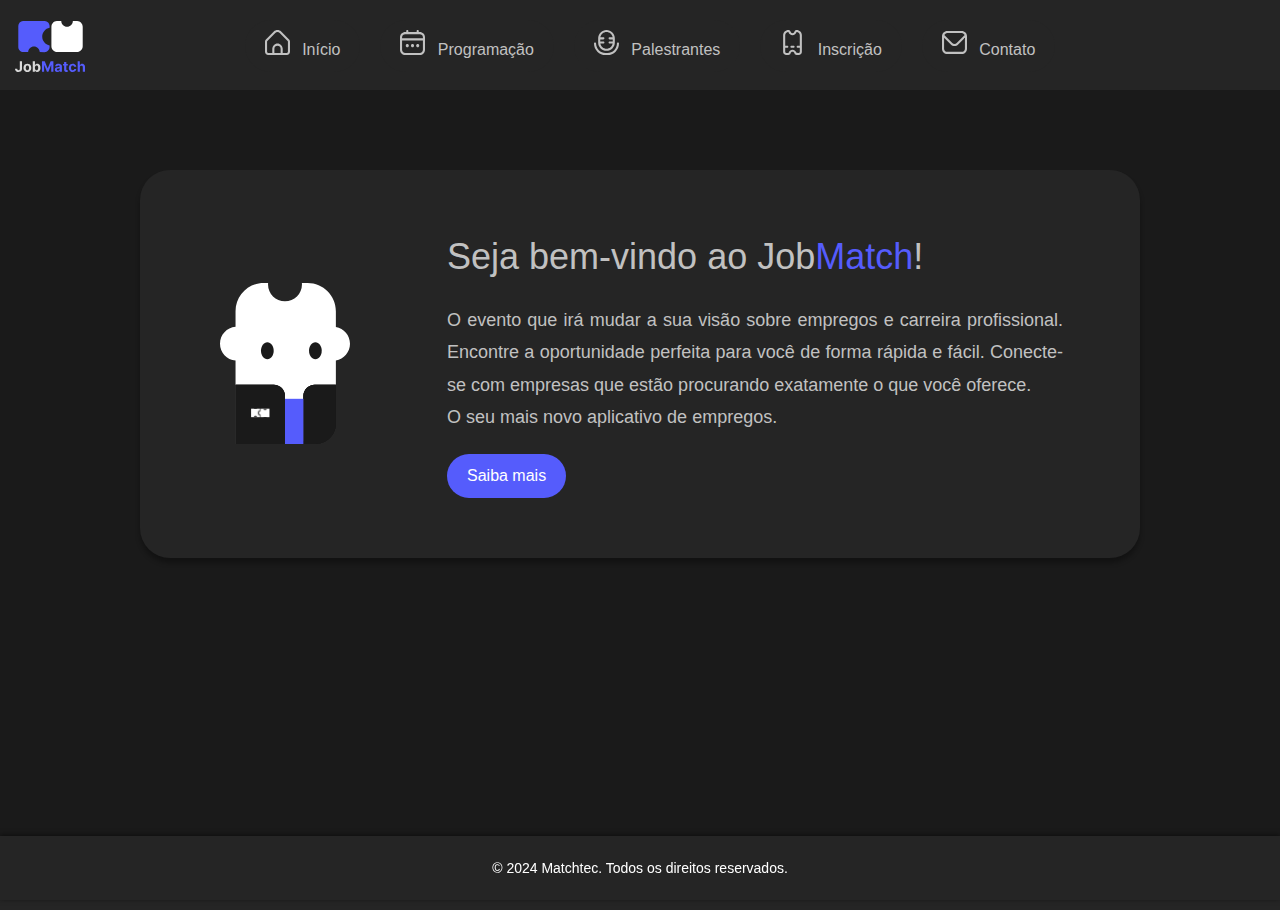
<file: index.html>
<!DOCTYPE html>
<html lang="pt-br">
<head>
    <meta charset="UTF-8">
    <meta name="viewport" content="width=device-width, initial-scale=1.0">
    <title>Jobmatch - Lançamento</title>
    <link rel="stylesheet" href="css/styles.css">
    <link rel="stylesheet" href="css/container_main.css">
    <link rel="stylesheet" href="css/botao.css">
    <link rel="stylesheet" href="css/navegador.css">
    <link rel="stylesheet" href="css/logo.css">
</head>
<body>
    <header>
        <nav>
            <ul>
                <li>
                    <div class="logo">
                        <img src="assets/icons/jobus/logo.svg" alt="Início">
                    </div>
                </li>
                <li>
                    <a href="index.html">
                        <div>
                            <img src="assets/icons/home.svg" alt="Início">
                            <span>Início</span>
                        </div>
                    </a>
                </li>
                <li>
                    <a href="programacao.html">
                        <div>
                            <img src="assets/icons/calendario.svg" alt="Programação">
                            <span>Programação</span>
                        </div>
                    </a>
                </li>
                <li>
                    <a href="palestrantes.html">
                        <div>
                            <img src="assets/icons/microfone.svg" alt="Palestrantes">
                            <span>Palestrantes</span>
                        </div>
                    </a>
                </li>
                <li>
                    <a href="inscricao.html">
                        <div>
                            <img src="assets/icons/ticket.svg" alt="Inscrição">
                            <span>Inscrição</span>
                        </div>
                    </a>
                </li>
                <li>
                    <a href="contato.html">
                        <div>
                            <img src="assets/icons/envelope.svg" alt="Contato">
                            <span>Contato</span>
                        </div>
                    </a>
                </li>
            </ul>
        </nav>
    </header>
    
    <main>
        <div class="content-container">
            <img src="assets/icons/jobus/jobu.svg" alt="Imagem Jobu" class="jobu-image">
            <div class="text-content">
                <h2>Seja bem-vindo ao Job<span style="color: #555CFC;">Match</span>!</h2>
                <p>O evento que irá mudar a sua visão sobre empregos e carreira profissional. Encontre a oportunidade perfeita para você de forma rápida e fácil. Conecte-se com empresas que estão procurando exatamente o que você oferece. <br>O seu mais novo aplicativo de empregos.</p>
                <a href="programacao.html" class="btn-saiba-mais">Saiba mais</a>
            </div>
        </div>
    </main>

    <footer>
        <p>&copy; 2024 Matchtec. Todos os direitos reservados.</p>
    </footer>
</body>

</html>
</file>
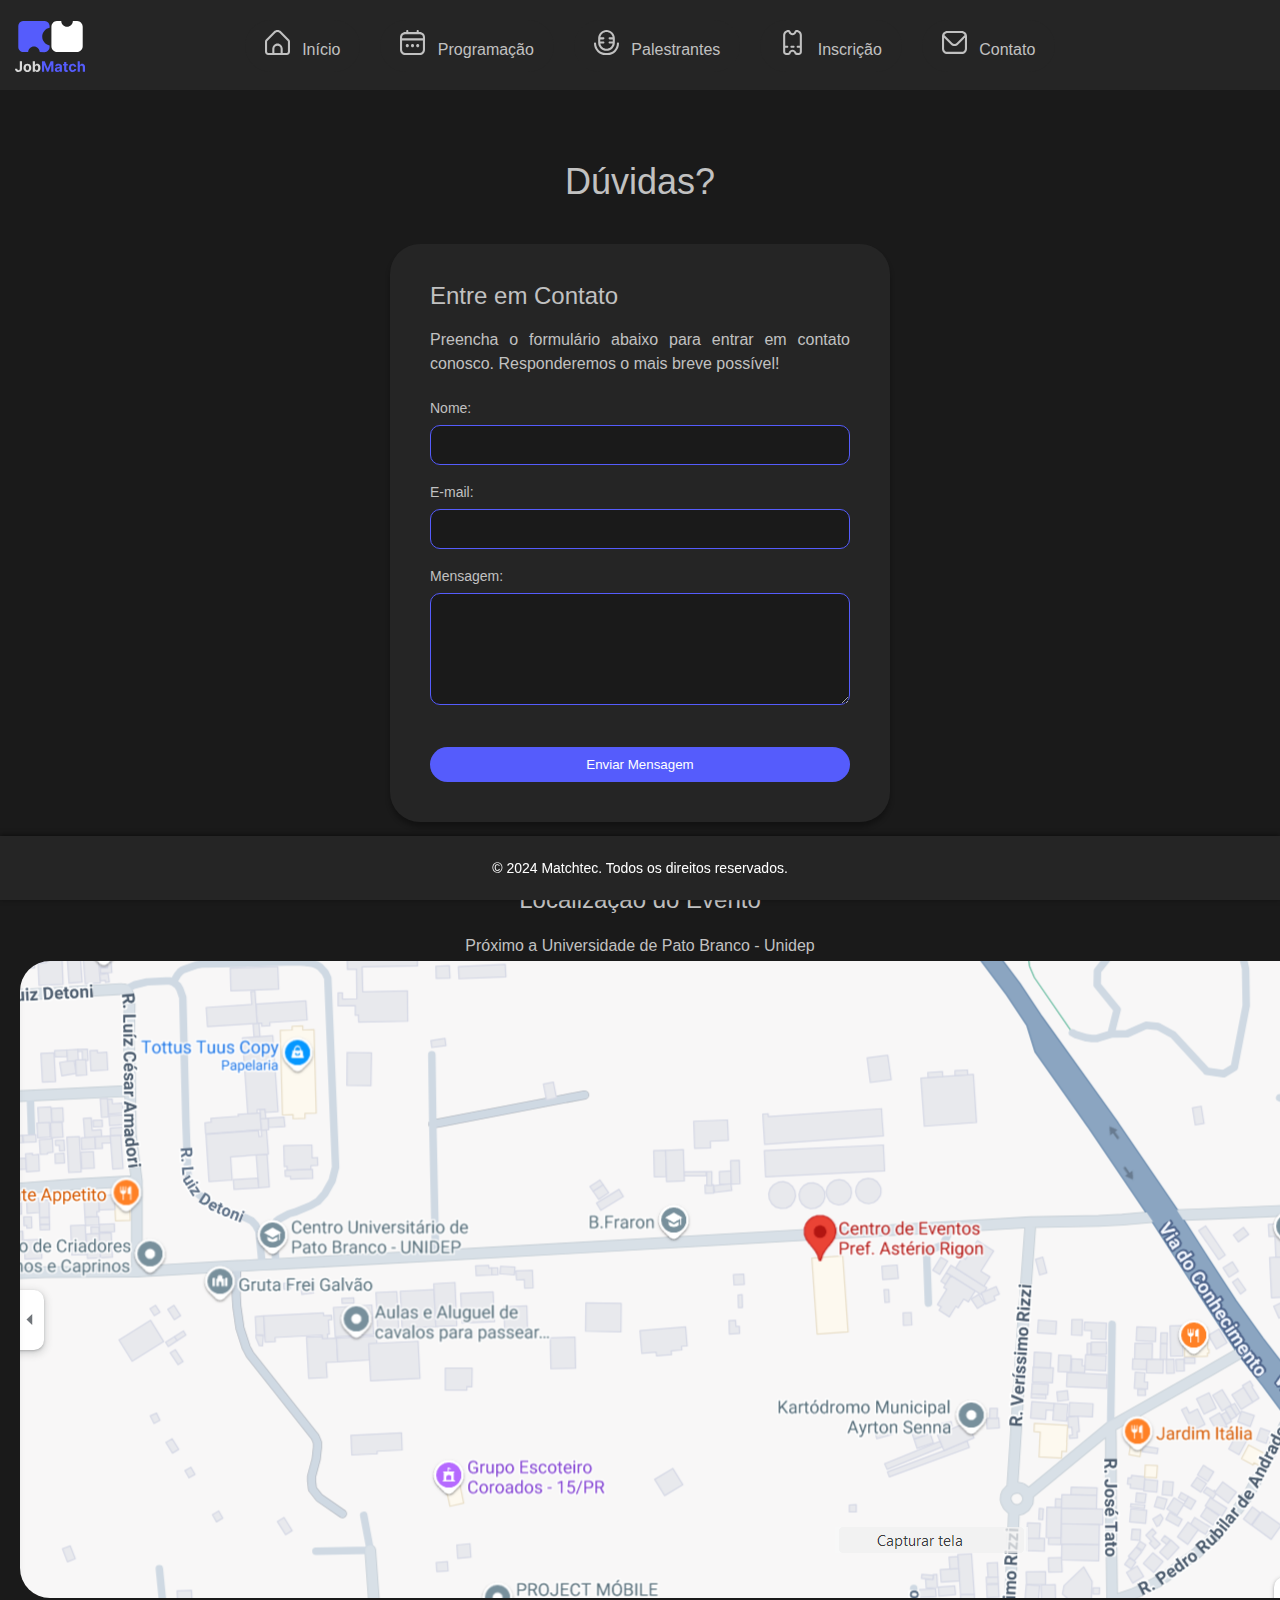
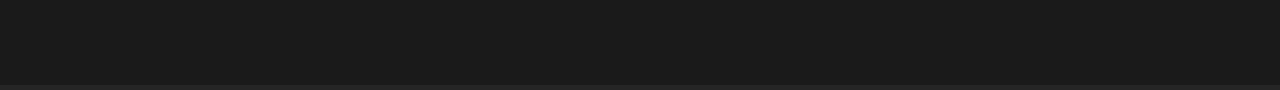
<file: contato.html>
<!DOCTYPE html>
<html lang="pt-BR">
<head>
    <meta charset="UTF-8">
    <meta name="viewport" content="width=device-width, initial-scale=1.0">
    <title>Jobmatch - Contato</title>
    <link rel="stylesheet" href="css/navegador.css">
    <link rel="stylesheet" href="css/inscricao.css">
    <link rel="stylesheet" href="css/styles.css">
    <link rel="stylesheet" href="css/container_main.css">
    <link rel="stylesheet" href="css/botao.css">
    <link rel="stylesheet" href="css/logo.css">
    <link rel="stylesheet" href="css/contato.css">

</head>
<body>
    <header>
        <nav>
            <ul>
                <li>
                    <div class="logo">
                        <img src="assets/icons/jobus/logo.svg" alt="Início">
                    </div>
                </li>
                <li>
                    <a href="index.html">
                        <div>
                            <img src="assets/icons/home.svg" alt="Início">
                            <span>Início</span>
                        </div>
                    </a>
                </li>
                <li>
                    <a href="programacao.html">
                        <div>
                            <img src="assets/icons/calendario.svg" alt="Programação">
                            <span>Programação</span>
                        </div>
                    </a>
                </li>
                <li>
                    <a href="palestrantes.html">
                        <div>
                            <img src="assets/icons/microfone.svg" alt="Palestrantes">
                            <span>Palestrantes</span>
                        </div>
                    </a>
                </li>
                <li>
                    <a href="inscricao.html">
                        <div>
                            <img src="assets/icons/ticket.svg" alt="Inscrição">
                            <span>Inscrição</span>
                        </div>
                    </a>
                </li>
                <li>
                    <a href="contato.html">
                        <div>
                            <img src="assets/icons/envelope.svg" alt="Contato">
                            <span>Contato</span>
                        </div>
                    </a>
                </li>
            </ul>
        </nav>
    </header>
    <main class="contact">
        <div class="titulo">
            <h2>Dúvidas?</h2>
        </div>
        <div class="container">
            <div class="contact-form">
                <h2 class="highlight">Entre em Contato</h2>
                <p>Preencha o formulário abaixo para entrar em contato conosco. Responderemos o mais breve possível!</p>
        
                <form action="#" method="post">
                    <div class="input-group">
                        <label for="name">Nome:</label>
                        <input type="text" id="name" name="name" required>
                    </div>
        
                    <div class="input-group">
                        <label for="email">E-mail:</label>
                        <input type="email" id="email" name="email" required>
                    </div>
        
                    <div class="input-group">
                        <label for="message">Mensagem:</label>
                        <textarea id="message" name="message" rows="5" required></textarea>
                    </div>
        
                    <button class="btn" type="submit">Enviar Mensagem</button>
                </form>
            </div>
        </div>
        <br>
        
        <div class="contato">
            <hr>
        </div>

        <div class="contato">
            <h2>Localização do Evento</h2>
            <p>Próximo a Universidade de Pato Branco - Unidep</p>
            <img src="assets/img/mapa.png" alt="mapa">
        </div>
        
    </main>
    
    <footer>
        <p>&copy; 2024 Matchtec. Todos os direitos reservados.</p>
    </footer>
</body>
</html>
</file>
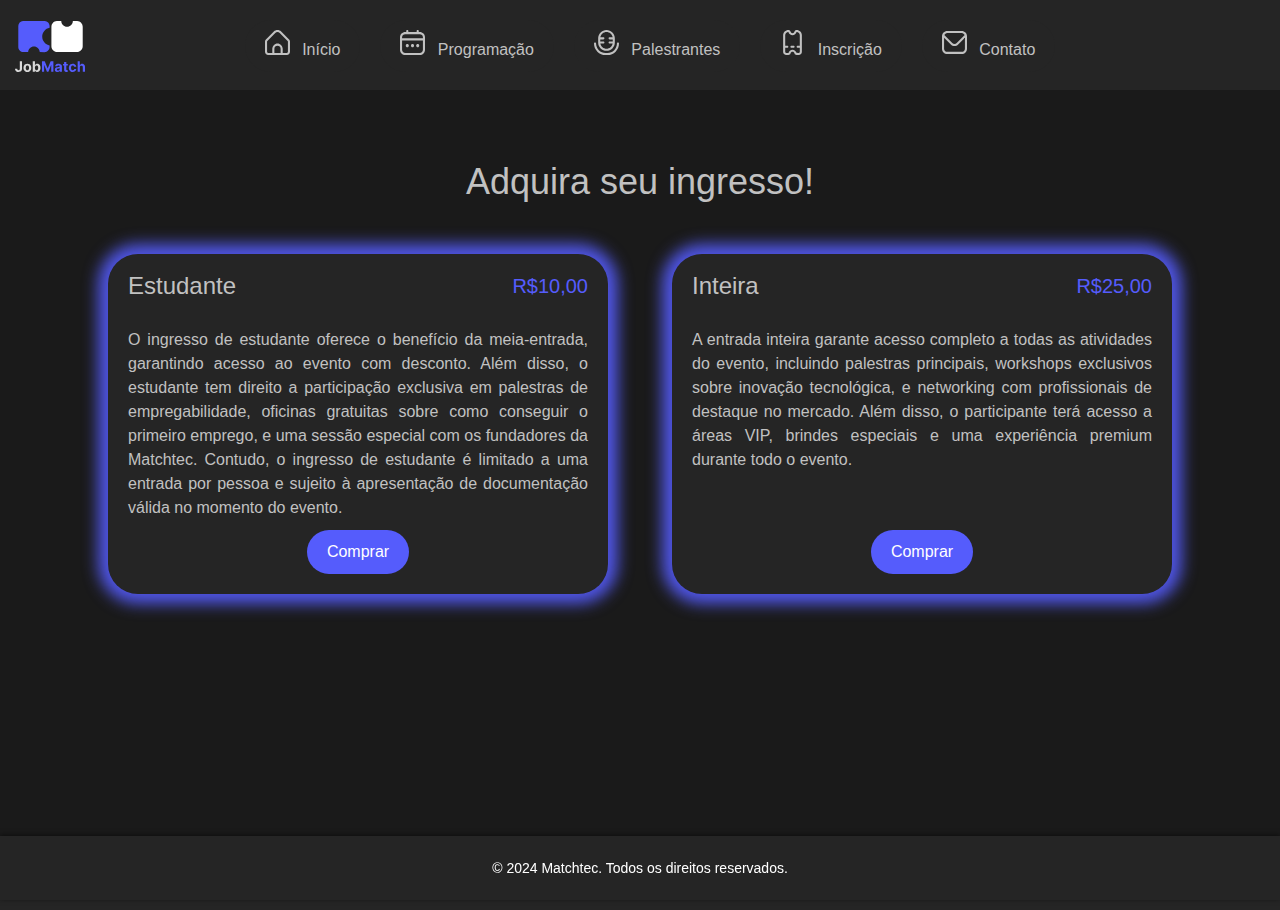
<file: inscricao.html>
<!DOCTYPE html>
<html lang="pt-BR">
<head>
    <meta charset="UTF-8">
    <meta name="viewport" content="width=device-width, initial-scale=1.0">
    <title>Jobmatch - Ingressos</title>
    <link rel="stylesheet" href="css/navegador.css">
    <link rel="stylesheet" href="css/inscricao.css">
    <link rel="stylesheet" href="css/styles.css">
    <link rel="stylesheet" href="css/container_main.css">
    <link rel="stylesheet" href="css/botao.css">
    <link rel="stylesheet" href="css/logo.css">

</head>
<body>
    <header>
        <nav>
            <ul>
                <li>
                    <div class="logo">
                        <img src="assets/icons/jobus/logo.svg" alt="Início">
                    </div>
                </li>
                <li>
                    <a href="index.html">
                        <div>
                            <img src="assets/icons/home.svg" alt="Início">
                            <span>Início</span>
                        </div>
                    </a>
                </li>
                <li>
                    <a href="programacao.html">
                        <div>
                            <img src="assets/icons/calendario.svg" alt="Programação">
                            <span>Programação</span>
                        </div>
                    </a>
                </li>
                <li>
                    <a href="palestrantes.html">
                        <div>
                            <img src="assets/icons/microfone.svg" alt="Palestrantes">
                            <span>Palestrantes</span>
                        </div>
                    </a>
                </li>
                <li>
                    <a href="inscricao.html">
                        <div>
                            <img src="assets/icons/ticket.svg" alt="Inscrição">
                            <span>Inscrição</span>
                        </div>
                    </a>
                </li>
                <li>
                    <a href="contato.html">
                        <div>
                            <img src="assets/icons/envelope.svg" alt="Contato">
                            <span>Contato</span>
                        </div>
                    </a>
                </li>
            </ul>
        </nav>
    </header>
    <main>

        <div class="titulo">
            <h2>Adquira seu ingresso!</h2>
        </div>

        <div class="container">
            <div class="ticket">
                <div class="ticket-header">
                    <h2 class="highlight">Estudante</h2>
                    <span class="price">R$10,00</span>
                </div>
                <p>O ingresso de estudante oferece o benefício da meia-entrada, 
                    garantindo acesso ao evento com desconto. Além disso, o estudante 
                    tem direito a participação exclusiva em palestras de empregabilidade, 
                    oficinas gratuitas sobre como conseguir o primeiro emprego, e uma sessão 
                    especial com os fundadores da Matchtec. Contudo, o ingresso de estudante 
                    é limitado a uma entrada por pessoa e sujeito à apresentação de documentação 
                    válida no momento do evento.</p>
                    <a href="formulario_estudante.html" class="botao">Comprar</a>
                
            </div>
        
            <div class="ticket">
                <div class="ticket-header">
                    <h2 class="highlight">Inteira</h2>
                    <span class="price">R$25,00</span>
                </div>
                <p>A entrada inteira garante acesso completo a todas as atividades do 
                    evento, incluindo palestras principais, workshops exclusivos sobre inovação 
                    tecnológica, e networking com profissionais de destaque no mercado. Além disso,
                    o participante terá acesso a áreas VIP, brindes especiais e uma experiência premium 
                    durante todo o evento.</p>
                    <a href="formulario_inteira.html" class="botao">Comprar</a>

            </div>
        </div>        
    </main>
    <footer>
        <p>&copy; 2024 Matchtec. Todos os direitos reservados.</p>
    </footer>
</body>
</html>
</file>
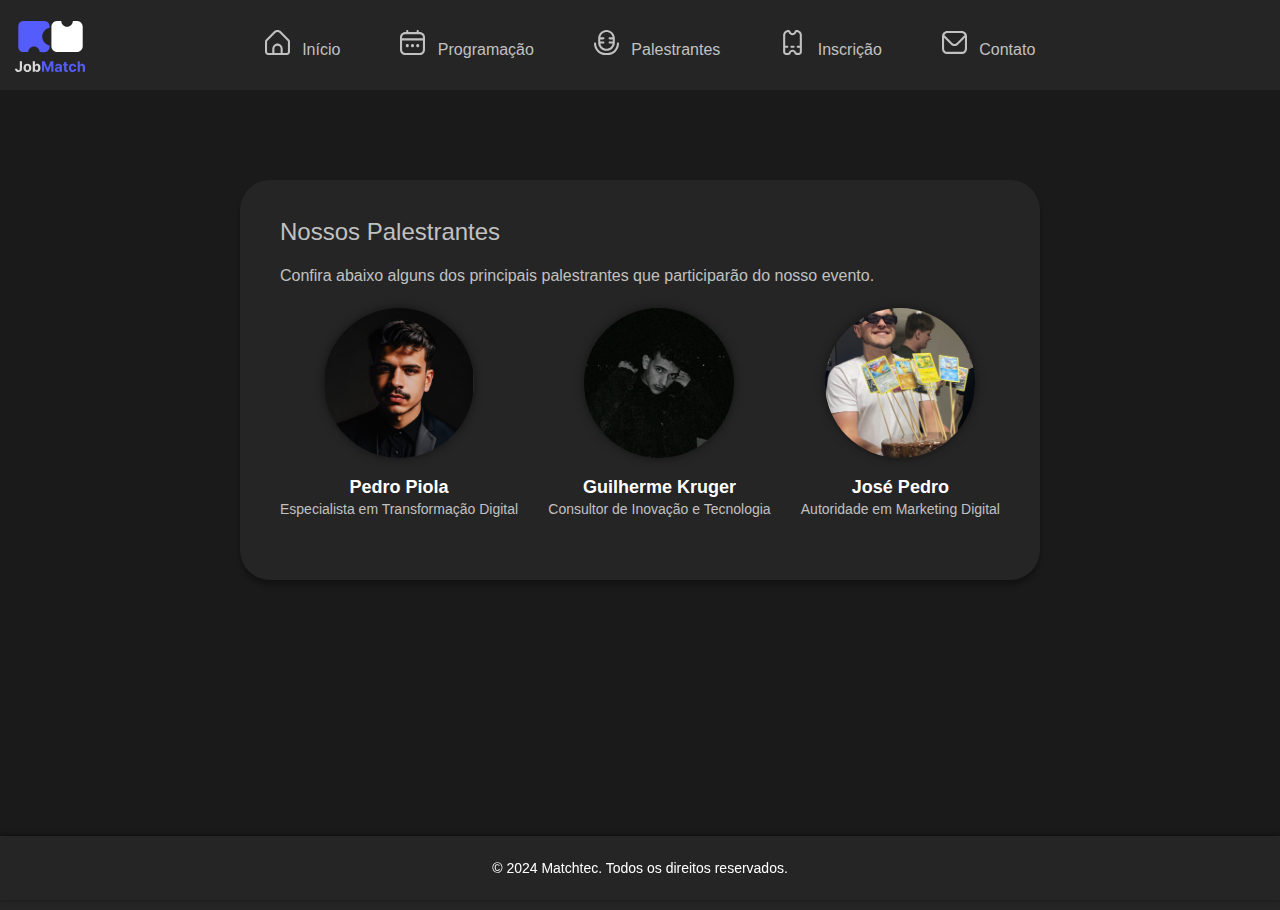
<file: palestrantes.html>
<!DOCTYPE html>
<html lang="pt-BR">
<head>
    <meta charset="UTF-8">
    <meta name="viewport" content="width=device-width, initial-scale=1.0">
    <title>Jobmatch - Palestrantes</title>
    <link rel="stylesheet" href="css/navegador.css">
    <link rel="stylesheet" href="css/palestrantes.css">
    <link rel="stylesheet" href="css/styles.css">
    <link rel="stylesheet" href="css/container_main.css">
    <link rel="stylesheet" href="css/botao.css">
    <link rel="stylesheet" href="css/logo.css">
</head>
<body>
    <header>
        <nav>
            <ul>
                <li>
                    <div class="logo">
                        <img src="assets/icons/jobus/logo.svg" alt="Início">
                    </div>
                </li>
                <li>
                    <a href="index.html">
                        <div>
                            <img src="assets/icons/home.svg" alt="Início">
                            <span>Início</span>
                        </div>
                    </a>
                </li>
                <li>
                    <a href="programacao.html">
                        <div>
                            <img src="assets/icons/calendario.svg" alt="Programação">
                            <span>Programação</span>
                        </div>
                    </a>
                </li>
                <li>
                    <a href="palestrantes.html">
                        <div>
                            <img src="assets/icons/microfone.svg" alt="Palestrantes">
                            <span>Palestrantes</span>
                        </div>
                    </a>
                </li>
                <li>
                    <a href="inscricao.html">
                        <div>
                            <img src="assets/icons/ticket.svg" alt="Inscrição">
                            <span>Inscrição</span>
                        </div>
                    </a>
                </li>
                <li>
                    <a href="contato.html">
                        <div>
                            <img src="assets/icons/envelope.svg" alt="Contato">
                            <span>Contato</span>
                        </div>
                    </a>
                </li>
            </ul>
        </nav>
    </header>

    <main>
        <div class="container">
            <div class="palestrante-section">
                <h2 class="highlight">Nossos Palestrantes</h2>
                <p>Confira abaixo alguns dos principais palestrantes que participarão do nosso evento.</p>

                <div class="palestrante-list">
                    <div class="palestrante">
                        <img src="assets/img/pedrobigode.jpeg" alt="Palestrante 1">
                        <h3>Pedro Piola</h3>
                        <p>Especialista em Transformação Digital</p>
                    </div>
                    <div class="palestrante">
                        <img src="assets/img/krugerr.jpeg" alt="Palestrante 2">
                        <h3>Guilherme Kruger</h3>
                        <p>Consultor de Inovação e Tecnologia</p>
                    </div>
                    <div class="palestrante">
                        <img src="assets/img/zepe.jpg" alt="Palestrante 3">
                        <h3>José Pedro</h3>
                        <p>Autoridade em Marketing Digital</p>
                    </div>
                </div>
            </div>
        </div>
    </main>

    <footer>
        <p>&copy; 2024 Matchtec. Todos os direitos reservados.</p>
    </footer>
</body>
</html>
</file>
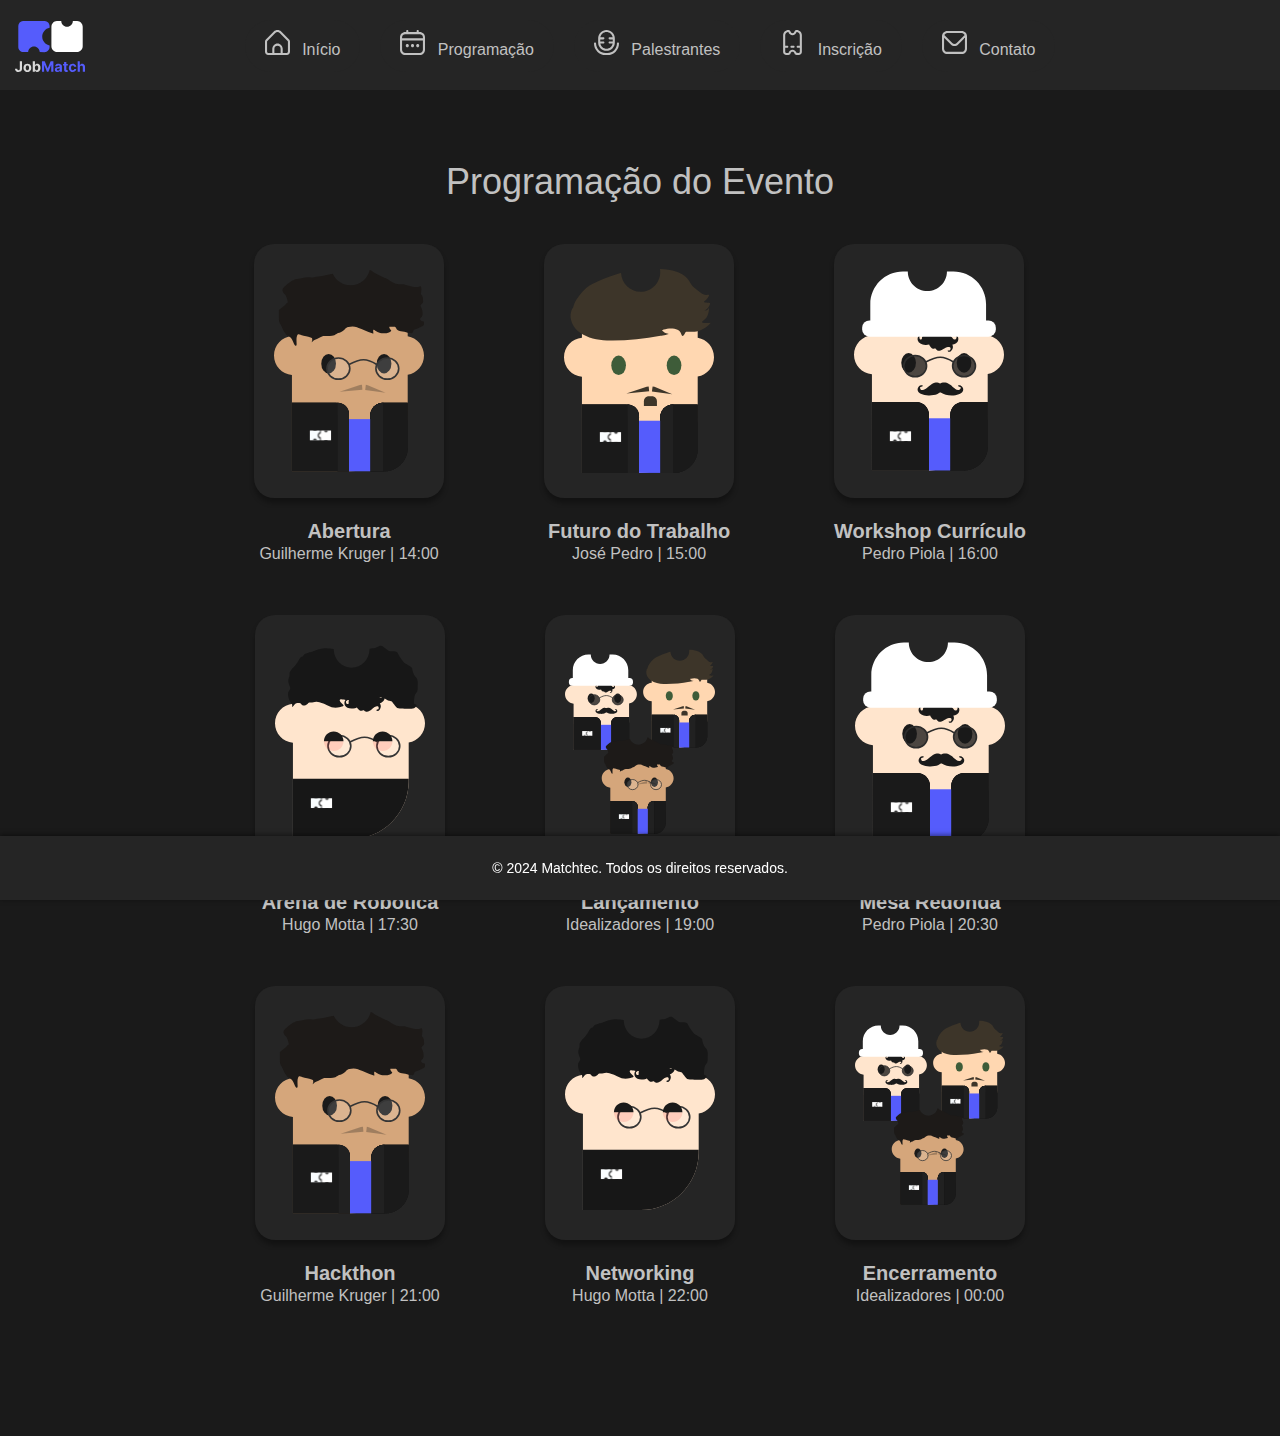
<file: programacao.html>
<!DOCTYPE html>
<html lang="pt-br">
<head>
    <meta charset="UTF-8">
    <meta name="viewport" content="width=device-width, initial-scale=1.0">
    <title>Jobmatch - Programação</title>
    <link rel="stylesheet" href="css/styles.css">
    <link rel="stylesheet" href="css/container_main.css">
    <link rel="stylesheet" href="css/botao.css">
    <link rel="stylesheet" href="css/navegador.css">
    <link rel="stylesheet" href="css/logo.css">
    <link rel="stylesheet" href="css/cards.css">
    <link rel="stylesheet" href="css/titulo_programacao.css">
</head>
<body>
    <header>
        <nav>
            <ul>
                <li>
                    <div class="logo">
                        <img src="assets/icons/jobus/logo.svg" alt="Início">
                    </div>
                </li>
                <li>
                    <a href="index.html">
                        <div>
                            <img src="assets/icons/home.svg" alt="Início">
                            <span>Início</span>
                        </div>
                    </a>
                </li>
                <li>
                    <a href="programacao.html">
                        <div>
                            <img src="assets/icons/calendario.svg" alt="Programação">
                            <span>Programação</span>
                        </div>
                    </a>
                </li>
                <li>
                    <a href="palestrantes.html">
                        <div>
                            <img src="assets/icons/microfone.svg" alt="Palestrantes">
                            <span>Palestrantes</span>
                        </div>
                    </a>
                </li>
                <li>
                    <a href="inscricao.html">
                        <div>
                            <img src="assets/icons/ticket.svg" alt="Inscrição">
                            <span>Inscrição</span>
                        </div>
                    </a>
                </li>
                <li>
                    <a href="contato.html">
                        <div>
                            <img src="assets/icons/envelope.svg" alt="Contato">
                            <span>Contato</span>
                        </div>
                    </a>
                </li>
            </ul>
        </nav>
    </header>
    
    <main>
        <div class="titulo">
            <h2>Programação do Evento</h2>
        </div>
        <!-- Container dos cards -->
        <div class="card-container">
            <!-- Primeira linha com 1 card -->
            <div class="row row1">
                <div>
                    <img src="assets/icons/jobus/kruger.svg" alt="kruger" class="card">
                    <div class="titulo">
                        <h1>Abertura</h1>
                        <p>Guilherme Kruger | 14:00</p>
                    </div>
                </div>
                <div>
                    <img src="assets/icons/jobus/zepe.svg" alt="zepe" class="card">
                    <div class="titulo">
                        <h1>Futuro do Trabalho</h1>
                        <p>José Pedro | 15:00</p>
                    </div>
                </div>
                <div>
                    <img src="assets/icons/jobus/bigode.svg" alt="zepe" class="card">
                    <div class="titulo">
                        <h1>Workshop Currículo</h1>
                        <p>Pedro Piola | 16:00</p>
                    </div>
                </div>
            </div>
            <!-- Segunda linha com 2 cards -->
            <div class="row row2">
                <div>
                    <img src="assets/icons/jobus/hugo.svg" alt="hugo" class="card">
                    <div class="titulo">
                        <h1>Arena de Robótica</h1>
                        <p>Hugo Motta | 17:30</p>
                    </div>
                </div>
                <div>
                    <img src="assets/icons/jobus/socios.svg" alt="socios" class="card">
                    <div class="titulo">
                        <h1>Lançamento</h1>
                        <p>Idealizadores | 19:00</p>
                    </div>
                </div>
                <div>
                    <img src="assets/icons/jobus/bigode.svg" alt="socios" class="card">
                    <div class="titulo">
                        <h1>Mesa Redonda</h1>
                        <p>Pedro Piola | 20:30</p>
                    </div>
                </div>
            </div>
            <!-- Terceira linha com 3 cards -->
            <div class="row row3">
                <div>
                    <img src="assets/icons/jobus/kruger.svg" alt="socios" class="card">
                    <div class="titulo">
                        <h1>Hackthon</h1>
                        <p>Guilherme Kruger | 21:00</p>
                    </div>
                </div>
                <div>
                    <img src="assets/icons/jobus/hugo.svg" alt="socios" class="card">
                    <div class="titulo">
                        <h1>Networking</h1>
                        <p>Hugo Motta | 22:00</p>
                    </div>
                </div>
                <div>
                    <img src="assets/icons/jobus/socios.svg" alt="socios" class="card">
                    <div class="titulo">
                        <h1>Encerramento</h1>
                        <p>Idealizadores | 00:00</p>
                    </div>
                </div>
            </div>
        </div>
    </main>

    <footer>
        <p>&copy; 2024 Matchtec. Todos os direitos reservados.</p>
    </footer>
</body>
</html>
</file>
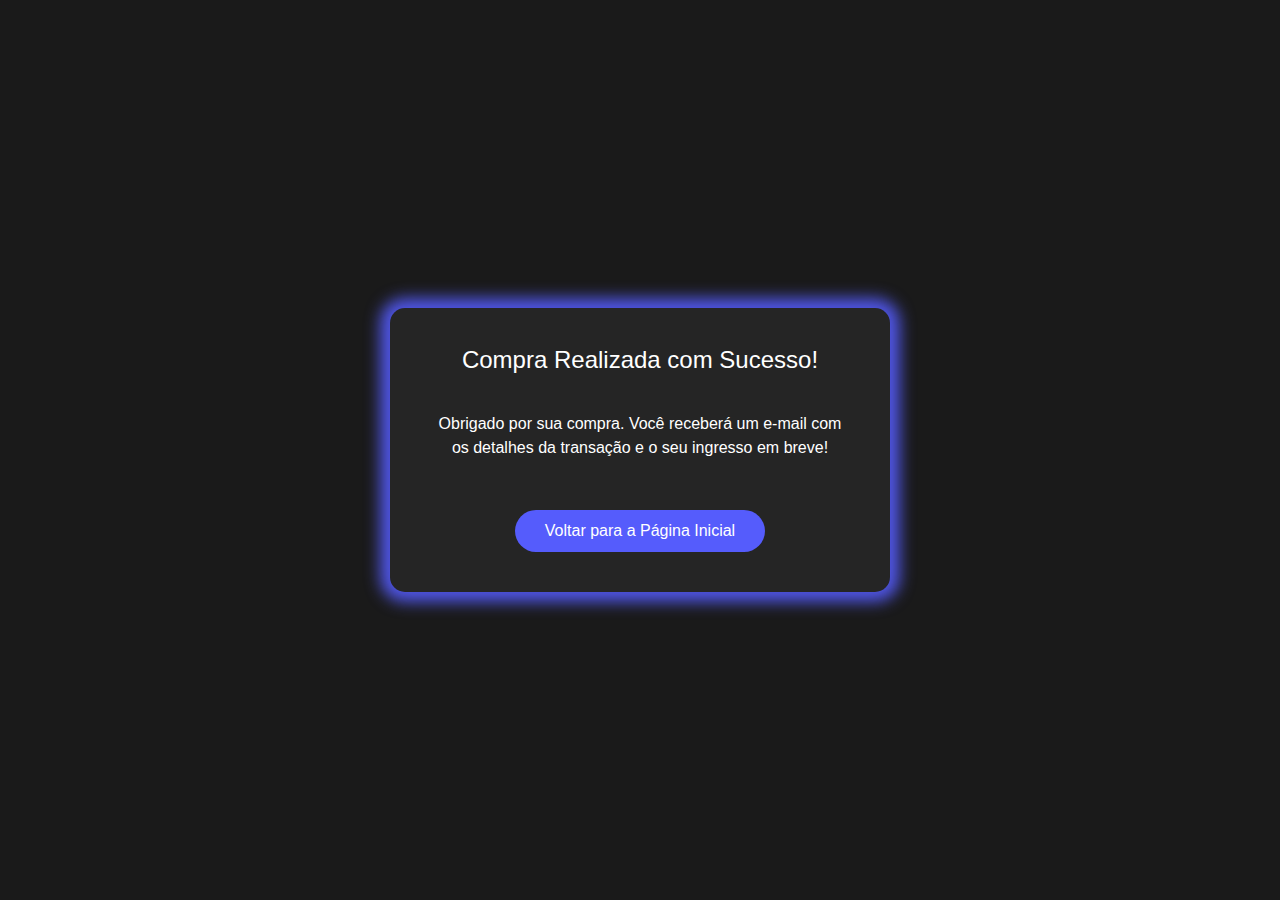
<file: sucesso.html>
<!DOCTYPE html>
<html lang="pt-BR">
<head>
    <meta charset="UTF-8">
    <meta name="viewport" content="width=device-width, initial-scale=1.0">
    <title>Compra Bem-Sucedida!</title>
    <link rel="stylesheet" href="css/navegador.css">
    <link rel="stylesheet" href="css/inscricao.css">
    <link rel="stylesheet" href="css/styles.css">
    <link rel="stylesheet" href="css/container_main.css">
    <link rel="stylesheet" href="css/botao.css">
    <link rel="stylesheet" href="css/logo.css">
    <link rel="stylesheet" href="css/sucesso.css">
</head>
<body>
    <div class="success-container">
        <div class="success-message">
            <h2>Compra Realizada com Sucesso!</h2>
            <p>Obrigado por sua compra. Você receberá um e-mail com os detalhes da transação e o seu ingresso em breve!</p>
            <button class="botaocompra" onclick="window.location.href='index.html'">Voltar para a Página Inicial</button>
        </div>
    </div>
</body>
</html>
</file>
<file: css/container_main.css>
/* Container principal do conteúdo */
.content-container {
    background-color: #252525;
    display: flex;
    gap: 80px;
    align-items: center;
    max-width: 1000px;
    margin: 0 auto;
    padding: 60px;
    border-radius: 30px;
    border-color: #555CFC;
    box-shadow: 0px 5px 5px rgba(0, 0, 0, 0.3);
}

/* Estilo do texto */
.text-content {
    max-width: 70%;
    font-family: 'Roboto', sans-serif;
    font-size: 12pt;
    line-height: 1.5;
    text-align: justify;
    margin: 0 auto;
}

/* Estilo da imagem */
.jobu-image {
    width: 130px;
    margin-left: 20px;
}

/* Responsividade para tablets */
@media (max-width: 768px) {
    .content-container {
        flex-direction: column;
        gap: 40px;
        padding: 40px;
    }
    
    .text-content {
        max-width: 100%;
        font-size: 11pt;
    }

    .jobu-image {
        width: 100px;
        margin-left: 0;
    }
}

/* Responsividade para celulares */
@media (max-width: 480px) {
    .content-container {
        padding: 20px;
    }

    .text-content {
        font-size: 10pt;
        max-width: 100%;
    }

    .jobu-image {
        width: 80px;
        margin-left: 0;
    }
}
</file>
<file: css/botao.css>
/* Estilo do botão "Saiba mais" */
.btn-saiba-mais {
    display: inline-block;
    padding: 10px 20px;
    background-color: #555CFC; /* Cor de fundo */
    color: #fff; /* Cor do texto */
    text-decoration: none; /* Remove o sublinhado do link */
    border-radius: 30px; /* Borda arredondada */
    font-size: 16px;
    margin-top: 20px; /* Espaçamento entre o texto e o botão */
    transition: background-color 0.3s ease;
}

/* Hover do botão "Saiba mais" */
.btn-saiba-mais:hover {
    background-color: #3A44F0; /* Cor de fundo ao passar o mouse */
}

/* Tornando o botão mais responsivo em telas pequenas */
@media (max-width: 600px) {
    .btn-saiba-mais {
        font-size: 14px; 
        padding: 8px 16px; 
        width: 100%; 
    }
}
</file>
<file: css/navegador.css>
/* Estilo da navegação no header */
nav {
    display: flex;
    justify-content: center;
    align-items: center;
    margin-top: 10px;
}

nav ul {
    display: flex;
    list-style: none;
    margin-bottom: 8px;
}

nav ul li {
    margin: 10px;
}

/* Links de navegação como botões */
nav a {
    text-decoration: none;
    color: #C1C1C1;
    padding: 10px 20px;
    background-color: #252525;
    border-radius: 30px;
    display: flex;
    justify-content: center;
    align-items: center;
    transition: background-color 0.3s ease;
}

/* Ícones dentro dos botões */
nav a img {
    height: 25px;
    margin-right: 8px;
}

/* Texto de navegação */
nav a span {
    font-size: 16px;
    font-weight: 500;
    line-height: 0;
}

/* Efeito de hover nos links de navegação */
nav a:hover {
    color: #ffffff;
    background-color: #555CFC;
}

/* Responsividade para telas menores */
@media (max-width: 1200px) {
    nav ul {
        flex-direction: column;
        align-items: center;
    }

    nav ul li {
        margin: 5px 0;
    }

    nav a {
        padding: 8px 16px;
    }
}

@media (max-width: 768px) {
    nav ul {
        flex-direction: column;
        align-items: center;
    }

    nav ul li {
        margin: 5px 0;
    }

    nav a {
        padding: 6px 12px;
    }

    nav a img {
        height: 20px;
        margin-right: 5px;
    }

    nav a span {
        font-size: 14px;
    }
}

@media (max-width: 480px) {
    nav ul {
        flex-direction: column;
        align-items: center;
    }

    nav ul li {
        margin: 5px 0;
    }

    nav a {
        padding: 4px 10px;
    }

    nav a img {
        height: 18px;
        margin-right: 4px;
    }

    nav a span {
        font-size: 12px;
    }
}
</file>
<file: css/logo.css>
/* Tamanho logo */
.logo img {
    width: 70px;
}

/* Posicionamento logo a esquerda */
.logo {
    position: absolute;
    left: 15px; /* Margem de 15px da esquerda */
    top: 50%;
    transform: translateY(-50%); /* Centraliza verticalmente a logo */
}

/* Responsividade para telas menores */
@media (max-width: 1200px) {
    .logo img {
        width: 60px;
    }

    .logo {
        left: 10px;
    }
}

@media (max-width: 768px) {
    .logo img {
        width: 50px;
    }

    .logo {
        left: 8px;
    }
}

@media (max-width: 480px) {
    .logo img {
        width: 40px;
    }

    .logo {
        left: 5px;
    }
}
</file>
<file: css/inscricao.css>
/* Container principal dos tickets */
.container {
    display: flex;
    gap: 4rem;
    justify-content: center;
    text-align: center;
    flex-direction: row;
    margin-top: 50px;
}

/* Estilo dos cards */
.ticket {
    background-color: #252525;
    border-radius: 30px;
    padding: 20px;
    text-align: left;
    margin-top: 10px;
    height: 340px;
    width: 500px;
    display: flex;
    flex-direction: column;
    box-shadow: 0 0px 15px 10px rgba(85, 92, 252, 0.9);
}

/* Cabeçalho do ticket */
.ticket-header {
    display: flex;
    justify-content: space-between;
    width: 100%;
}

/* Estilo do titulo do card */
.ticket h2 {
    font-size: 24px;
    font-family: 'Roboto', sans-serif;
}

/* Estilo do preço */
.price {
    font-size: 20px;
    color: #555CFC;
    align-self: flex-start;
}

/* Estilo texto do card */
.ticket p {
    font-size: 16px;
    text-align: justify;
    line-height: 1.5;
    margin-top: 10px;
}

/* Estilo do botão */
.botao {
    background-color: #555CFC;
    color: white;
    border: none;
    padding: 10px 20px;
    border-radius: 30px;
    cursor: pointer;
    transition: background-color 0.3s;
    margin-top: auto;
    align-self: center;
    width: fit-content;
    font-size: 16px;
    text-decoration: none;
}

/* Estilo Hover do botão */
.botao:hover {
    background-color: #4048cc;
    text-decoration: none;
}

/* Responsividade para telas menores */
@media (max-width: 1200px) {
    .container {
        flex-direction: column;
        gap: 2rem;
    }

    .ticket {
        width: 80%;
        margin: 0 auto;
    }
}

@media (max-width: 768px) {
    .ticket {
        width: 90%;
    }

    .ticket-header {
        flex-direction: column;
        align-items: flex-start;
    }

    .price {
        align-self: flex-end;
    }
}

@media (max-width: 480px) {
    .container {
        margin-top: 20px;
        gap: 1rem;
    }

    .ticket {
        width: 95%;
        padding: 10px;
    }

    .ticket h2 {
        font-size: 20px;
    }

    .ticket p {
        font-size: 14px;
    }

    .price {
        font-size: 18px;
    }

    .botao {
        font-size: 14px;
        padding: 8px 16px;
    }
}
</file>
<file: css/contato.css>
/* Container principal da página de contato */
.container {
    display: flex;
    justify-content: center;
    align-items: center;
    flex-direction: column;
    gap: 2rem;
}

/* Estilo Main do Formulário de Contato */
main.contact {
    padding: 80px 20px;
    text-align: center;
    background-color: #1A1A1A;
    min-height: calc(100vh - 60px - 80px);
}

/* Estilo do formulário de contato */
.contact-form {
    background-color: #252525;
    border-radius: 30px;
    padding: 40px;
    text-align: left;
    width: 500px;
    box-shadow: 0px 5px 5px rgba(0, 0, 0, 0.3);
}

/* Estilo Titulo Formulário de Contato */
.contact-form h2 {
    font-size: 24px;
    font-family: 'Roboto', sans-serif;
}

/* Estilo Texto Formulário de Contato */
.contact-form p {
    font-size: 16px;
    text-align: justify;
    line-height: 1.5;
    margin-bottom: 20px;
}

/* Grupo de entrada de dados */
.input-group {
    margin-bottom: 15px;
}

/* Estilo Input Label */
.input-group label {
    display: block;
    font-size: 14px;
    color: #C1C1C1;
    margin-bottom: 5px;
}

/* Estilo Input */
.input-group input,
.input-group textarea {
    width: 100%;
    padding: 10px;
    border-radius: 10px;
    border: 1px solid #555CFC;
    background-color: #1A1A1A;
    color: white;
    font-size: 16px;
}

/* Estilo Input */
.input-group input:focus,
.input-group textarea:focus {
    outline: none;
    border-color: #4048cc;
}

/* Botão de envio */
.btn {
    background-color: #555CFC;
    color: white;
    border: none;
    padding: 10px 20px;
    border-radius: 30px;
    cursor: pointer;
    transition: background-color 0.3s;
    margin-top: 20px;
    width: 100%;
}

/* Hover do Botão de envio */
.btn:hover {
    background-color: #4048cc;
}

.contato h2 {
    margin-top: 40px;
    font-size: 24px;
}

.contato p {
    font-size: 16px;
}

.contato hr {
    max-width: 1000px;
    margin: 0 auto; /* Centraliza o divisor horizontalmente */
    border: none;   /* Remove a borda padrão */
    border-top: 2px solid #555CFC; /* Cria um divisor com espessura e cor personalizadas */
    text-align: center;
}

.contato img {
    height: 1 auto;
    width: 1 auto;
    border-radius: 30px;
}

/* Responsividade para tablets */
@media (max-width: 768px) {
    .contact-form {
        width: 90%; /* Ajusta a largura do formulário em tablets */
        padding: 30px; /* Reduz o padding */
    }

    .contact-form h2 {
        font-size: 20px; /* Reduz o tamanho do título */
    }

    .contact-form p {
        font-size: 14px; /* Reduz o tamanho do texto */
    }
}

/* Responsividade para celulares */
@media (max-width: 480px) {
    .contact-form {
        width: 100%; /* O formulário ocupa toda a largura da tela */
        padding: 20px; /* Reduz ainda mais o padding */
    }

    .contact-form h2 {
        font-size: 18px; /* Ajusta o tamanho do título */
    }

    .contact-form p {
        font-size: 12px; /* Reduz o tamanho do texto */
    }

    .btn {
        padding: 10px 15px; /* Ajusta o tamanho do botão */
    }

    .input-group input,
    .input-group textarea {
        font-size: 14px; /* Reduz o tamanho da fonte nos inputs */
    }
}
</file>
<file: css/palestrantes.css>
/* Container principal da seção de palestrantes */
.container {
    display: flex;
    justify-content: center;
    align-items: center;
    flex-direction: column;
    gap: 2rem;
    margin-top: 10px;
}

/* Seção de palestrantes */
.palestrante-section {
    background-color: #252525;
    border-radius: 30px;
    padding: 40px;
    text-align: left;
    width: 800px;
    box-shadow: 0px 5px 5px rgba(0, 0, 0, 0.3);
}

.palestrante-section h2 {
    font-size: 24px;
    font-family: 'Roboto', sans-serif;
    margin-bottom: 20px;
}

.palestrante-section p {
    font-size: 16px;
    text-align: justify;
    line-height: 1.5;
    margin-bottom: 20px;
    color: #C1C1C1;
}

/* Lista de palestrantes */
.palestrante-list {
    display: flex;
    justify-content: space-between;
    gap: 20px;
}

/* Estilo de cada palestrante */
.palestrante {
    text-align: center;
    color: white;
}

.palestrante img {
    width: 150px;
    height: 150px;
    border-radius: 50%;
    object-fit: cover;
    box-shadow: 0 0 10px rgba(0, 0, 0, 0.5);
}

.palestrante h3 {
    margin-top: 10px;
    font-size: 18px;
    font-family: 'Roboto', sans-serif;
}

.palestrante p {
    font-size: 14px;
    color: #C1C1C1;
}

/* Responsividade para telas menores */
@media (max-width: 1200px) {
    .palestrante-section {
        width: 90%;
        padding: 30px;
    }

    .palestrante-list {
        flex-direction: column;
        gap: 15px;
    }

    .palestrante img {
        width: 120px;
        height: 120px;
    }

    .palestrante h3 {
        font-size: 16px;
    }

    .palestrante p {
        font-size: 12px;
    }
}

@media (max-width: 768px) {
    .palestrante-section {
        width: 95%;
        padding: 20px;
    }

    .palestrante img {
        width: 100px;
        height: 100px;
    }

    .palestrante h3 {
        font-size: 14px;
    }

    .palestrante p {
        font-size: 12px;
    }
}

@media (max-width: 480px) {
    .palestrante-section {
        width: 100%;
        padding: 10px;
    }

    .palestrante-list {
        gap: 10px;
    }

    .palestrante img {
        width: 80px;
        height: 80px;
    }

    .palestrante h3 {
        font-size: 12px;
    }

    .palestrante p {
        font-size: 10px;
    }
}
</file>
<file: css/cards.css>
/*Estilo do container do card */
.card-container {
    display: flex;
    flex-wrap: wrap;
    justify-content: center;
    gap: 0px 20px;
}

/* Estilos de cada linha */
.row {
    display: flex;
    width: 100%;
    gap: 100px;
}

/* Card isolado na primeira linha */
.row1 {
    justify-content: center;
}

/* Estilos de alinhamento para a linha 2 */
.row2 {
    justify-content: center;
    gap: 100px;
}

/* Estilos de alinhamento para a linha 3 */
.row3 {
    justify-content: center;
    gap: 100px;
}


/* Estilo dos Cards */
.card {
    width: 190px;
    height: 254px;
    background: #252525;
    position: relative;
    display: flex;
    place-content: center;
    place-items: center;
    overflow: hidden;
    border-radius: 20px;
    padding: 20px;
    box-shadow: 0px 5px 5px rgba(0, 0, 0, 0.3);
}

/* Estilo do Titulo do Card */
.card h2 {
    z-index: 1;
    color: white;
    font-size: 14px;
    text-align: center;
}

/* Estilo do Icone do Card */
.card-icon {
    width: 20px;
}

@keyframes rotBGimg {
    from {
        transform: rotate(0deg);
    }
    to {
        transform: rotate(360deg);
    }
}

.card::after {
    content: '';
    position: absolute;
    background: #252525;
    inset: 5px;
    border-radius: 15px;
}

/* Tornando o layout responsivo */
@media (max-width: 1024px) {
    .row {
        gap: 50px; /* Reduz o gap para telas médias */
    }
    .card {
        width: 160px;
        height: 220px;
    }
}

@media (max-width: 768px) {
    .row {
        gap: 30px; /* Reduz o gap para telas menores */
    }
    .card {
        width: 140px;
        height: 200px;
    }
}

@media (max-width: 480px) {
    .card-container {
        flex-direction: column; /* Cards empilhados em telas muito pequenas */
        gap: 20px;
    }
    .row {
        flex-direction: column;
        gap: 20px;
    }
    .card {
        width: 100%; /* Ocupa toda a largura do container */
        max-width: 300px; /* Limita o tamanho máximo do card */
        height: auto;
    }
}
</file>
<file: css/titulo_programacao.css>
/* Tamanho e espaçamento */
.titulo {
    font-size: 36px;
    color: #C1C1C1;
    font-family: 'Roboto', sans-serif;
    font-weight: 500;
    margin-bottom: 50px;
}

/* Estilo do titulo */
.titulo h1 {
    margin-top: 20px;
    line-height: 1.3;
    font-size: 20px;
    font-family: 'Roboto', sans-serif;
    font-weight: 600;
}

/* Estilo do texto */
.titulo p {
    margin-top: px;
    line-height: 1.3;
    font-size: 16px;
    font-family: 'Roboto', sans-serif;
}

/* Responsividade para telas menores */
@media (max-width: 1200px) {
    .titulo {
        font-size: 32px;
        margin-bottom: 40px;
    }

    .titulo h1 {
        margin-top: 18px;
        font-size: 18px;
    }

    .titulo p {
        font-size: 15px;
    }
}

@media (max-width: 768px) {
    .titulo {
        font-size: 28px;
        margin-bottom: 30px;
    }

    .titulo h1 {
        margin-top: 16px;
        font-size: 16px;
    }

    .titulo p {
        font-size: 14px;
    }
}

@media (max-width: 480px) {
    .titulo {
        font-size: 24px;
        margin-bottom: 20px;
    }

    .titulo h1 {
        margin-top: 14px;
        font-size: 14px;
    }

    .titulo p {
        font-size: 12px;
    }
}
</file>
<file: css/sucesso.css>
/* Estilos globais */
body {
    font-family: 'Roboto', sans-serif;
    background-color: #1A1A1A;
    margin: 0;
    padding: 0;
    display: flex;
    justify-content: center;
    align-items: center;
    height: 100vh;
}

/* Container centralizado */
.success-container {
    display: flex;
    justify-content: center;
    align-items: center;
    height: 100%;
}

/* Caixa de mensagem de sucesso */
.success-message {
    background-color: #252525;
    color: white;
    padding: 40px;
    border-radius: 15px;
    box-shadow: 0 0px 15px 10px rgba(85, 92, 252, 0.9);
    text-align: center;
    max-width: 500px;
    width: 100%;
}

/* Estilos para o título e texto */
.success-message h1 {
    font-size: 32px;
    margin-bottom: 20px;
}

.success-message p {
    font-size: 18px;
    margin-bottom: 30px;
    line-height: 1.5;
}

/* Botão de voltar para o index */
.botaocompra {
    background-color: #555CFC;
    color: white;
    border: none;
    padding: 12px 30px; /* Aumentei o padding nas laterais para dar mais espaço */
    border-radius: 30px;
    cursor: pointer;
    transition: background-color 0.3s;
    font-size: 16px;
    margin-top: 20px;
    text-align: center;
    text-decoration: none; /* Remove o sublinhado */
    display: inline-block; /* Garante que o botão se comporte como um bloco inline */
}

/* Hover para ambos os botões */
.botaocompra:hover {
    background-color: #4048cc;
    text-decoration: none; /* Garante que o sublinhado não apareça */
}

/* Centralização de botão de compra */
a .botaocompra {
    margin: 20px auto;
    display: block;
    width: fit-content;
    padding: 15px 40px; /* Aumentando o padding lateral */
}

.success-message h2 {
    font-size: 24px;
    font-weight: 500;
}

.success-message p {
    font-size: 16px;
    margin-top: 40px;
}

/* Responsividade para telas menores */
@media (max-width: 1200px) {
    .success-message {
        padding: 30px;
        max-width: 80%;
    }

    .success-message h1 {
        font-size: 28px;
    }

    .success-message p {
        font-size: 16px;
    }

    .botaocompra {
        padding: 10px 25px;
    }
}

@media (max-width: 768px) {
    .success-message {
        padding: 20px;
        max-width: 90%;
    }

    .success-message h1 {
        font-size: 24px;
    }

    .success-message p {
        font-size: 14px;
    }

    .botaocompra {
        padding: 8px 20px;
        font-size: 14px;
    }
}

@media (max-width: 480px) {
    .success-message {
        padding: 15px;
        max-width: 95%;
    }

    .success-message h1 {
        font-size: 20px;
    }

    .success-message p {
        font-size: 12px;
    }

    .botaocompra {
        padding: 6px 15px;
        font-size: 12px;
    }
}
</file>
<file: css/styles.css>
/* Reset básico: Remove margens e espaçamentos padrões */
* {
    margin: 0;
    padding: 0;
    box-sizing: border-box;
}

/* Estilos globais */
body, html {
    font-family: Arial, sans-serif;
    background-color: #252525;
    color: #C1C1C1;
    line-height: 1.5rem;
    height: 100%;
    padding: 0;
    margin: 0;
}

header {
    background-color: #252525;
    padding: 0px 0;
    position: relative;
}

/* Estilo principal */
main {
    padding: 80px 20px;
    text-align: center;
    background-color: #1A1A1A;
    min-height: calc(100vh - 60px - 80px);
}

/* Estilo para o título e parágrafo */
main h2 {
    font-size: 36px;
    color: #C1C1C1;
    margin-bottom: 20px;
    font-family: 'Roboto', sans-serif;
    font-weight: 500;
}

main p {
    font-size: 18px;
    color: #C1C1C1;
    max-width: 800px;
    margin: 0 auto;
    line-height: 1.8;
}

.icones {
    flex: 0 auto;
    margin-top: 20px;
}

.icones img {
    gap: 30px;
}

/* Estilo do footer */
footer {
    background-color: #252525;
    color: #fff;
    text-align: center;
    padding: 20px 0;
    width: 100%;
    position: fixed;
    bottom: 0;
    left: 0;
    z-index: 1000;
    box-shadow: 0px -1px 5px rgba(0, 0, 0, 0.5);
}

/* Ajuste no texto do footer */
footer p {
    font-size: 14px;
}

/* Responsividade para telas menores */
@media (max-width: 1200px) {
    main {
        padding: 60px 15px;
    }

    main h2 {
        font-size: 32px;
    }

    main p {
        font-size: 17px;
    }

    .icones img {
        gap: 20px;
    }
}

@media (max-width: 768px) {
    main {
        padding: 40px 10px;
    }

    main h2 {
        font-size: 28px;
    }

    main p {
        font-size: 16px;
    }

    .icones img {
        width: 50px; /* Ajuste o tamanho dos ícones conforme necessário */
        gap: 15px;
    }
}

@media (max-width: 480px) {
    main {
        padding: 20px 5px;
    }

    main h2 {
        font-size: 24px;
    }

    main p {
        font-size: 14px;
    }

    .icones img {
        width: 40px; /* Ajuste o tamanho dos ícones conforme necessário */
        gap: 10px;
    }
}
</file>
